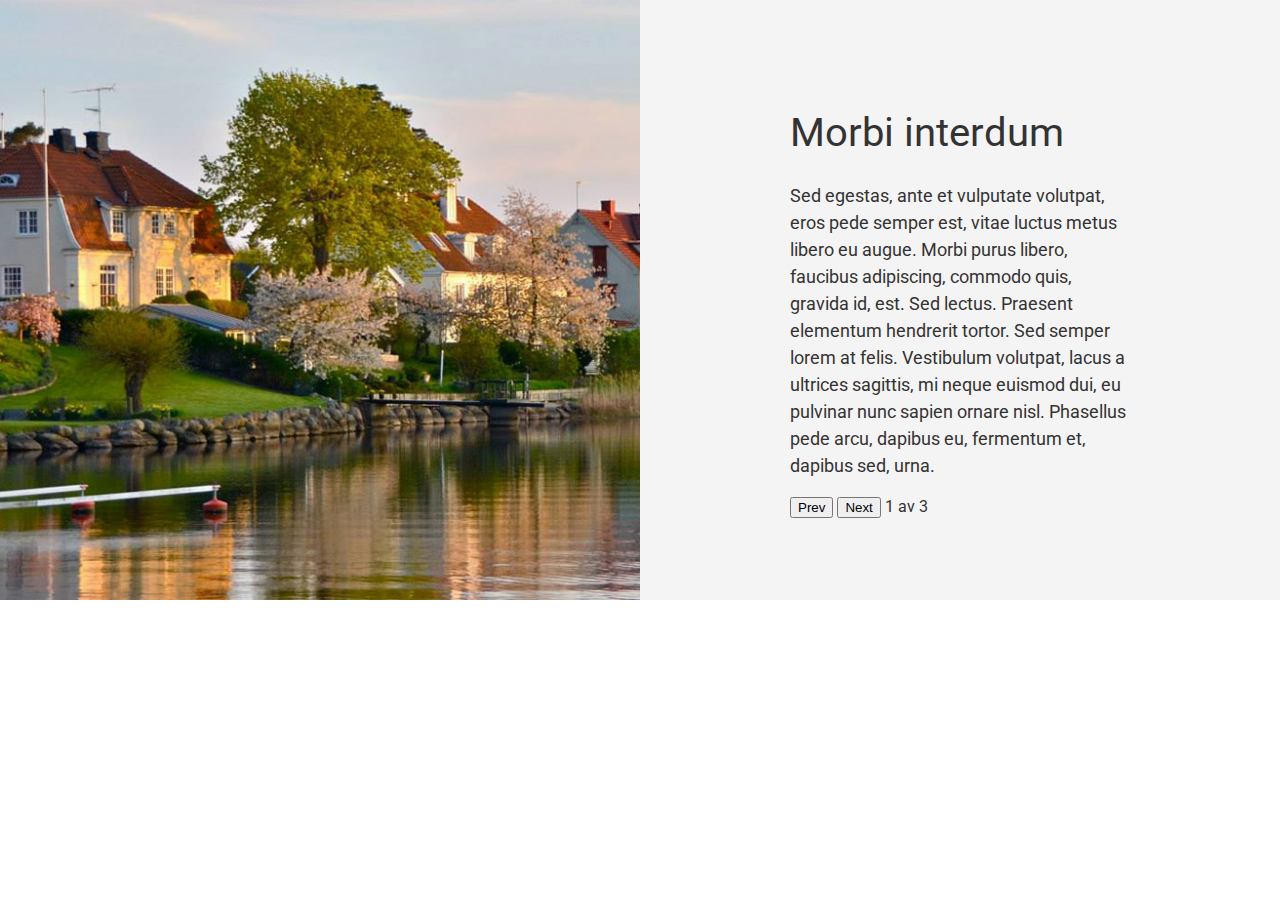
<file: slider-split/index.html>
<!DOCTYPE html>
<html>
    <head>
        <meta charset="utf-8">
        <title>Slider</title>
    </head>
    <body>

        <div id="slider" class="slider">
            <div class="slide">
                <div class="left" style="background:url(img/img-slider.jpg) no-repeat center;background-size:cover;"></div>
                <div class="right">
                    <div class="inner">
                        <h1>Morbi interdum</h1>
                        <p>Sed egestas, ante et vulputate volutpat, eros pede semper est, vitae luctus metus libero eu augue. Morbi purus libero, faucibus adipiscing, commodo quis, gravida id, est. Sed lectus. Praesent elementum hendrerit tortor. Sed semper lorem at felis. Vestibulum volutpat, lacus a ultrices sagittis, mi neque euismod dui, eu pulvinar nunc sapien ornare nisl. Phasellus pede arcu, dapibus eu, fermentum et, dapibus sed, urna.</p>
                        <div class="buttons">
                            <button data-id="1" type="button" name="prev-slide" class="slide-btn prev-slide">Prev</button>
                            <button data-id="1" type="button" name="next-slide" class="slide-btn next-slide">Next</button>
                            <span>1 av 3</span>
                        </div>
                    </div>
                </div>
            </div>
            <div class="slide">
                <div class="left" style="background:url(img/top-img.jpg) no-repeat center;background-size:cover;"></div>
                <div class="right">
                    <div class="inner">
                        <h1>Sed egestas</h1>
                        <p>Morbi interdum mollis sapien. Sed ac risus. Phasellus lacinia, magna a ullamcorper laoreet, lectus arcu pulvinar risus, vitae facilisis libero dolor a purus. Sed vel lacus. Mauris nibh felis, adipiscing varius, adipiscing in, lacinia vel, tellus. Suspendisse ac urna. Etiam pellentesque mauris ut lectus. Nunc tellus ante, mattis eget, gravida vitae, ultricies ac, leo. Integer leo pede, ornare a, lacinia eu, vulputate vel, nisl.</p>
                        <div class="buttons">
                            <button data-id="1" type="button" name="prev-slide" class="slide-btn prev-slide">Prev</button>
                            <button data-id="1" type="button" name="next-slide" class="slide-btn next-slide">Next</button>
                            <span>2 av 3</span>
                        </div>
                    </div>
                </div>
            </div>
            <div class="slide">
                <div class="left" style="background:url(img/top-img2.jpg) no-repeat center;background-size:cover;"></div>
                <div class="right">
                    <div class="inner">
                        <h1>Lorem ipsum</h1>
                        <p>Lorem ipsum dolor sit amet, consectetuer adipiscing elit. Phasellus hendrerit. Pellentesque aliquet nibh nec urna. In nisi neque, aliquet vel, dapibus id, mattis vel, nisi. Sed pretium, ligula sollicitudin laoreet viverra, tortor libero sodales leo, eget blandit nunc tortor eu nibh. Nullam mollis. Ut justo. Suspendisse potenti.</p>
                        <div class="buttons">
                            <button data-id="1" type="button" name="prev-slide" class="slide-btn prev-slide">Prev</button>
                            <button data-id="1" type="button" name="next-slide" class="slide-btn next-slide">Next</button>
                            <span>3 av 3</span>
                        </div>
                    </div>
                </div>
            </div>
        </div>
        <link href="https://fonts.googleapis.com/css?family=Roboto:400,700" rel="stylesheet">
        <link rel="stylesheet" href="style.css" media="screen" title="no title">
        <script src="js/slider.js" charset="utf-8"></script>
    </body>
</html>
</file>
<file: slider-split/style.css>
html,
body {
    padding: 0;
    margin: 0;
}

body {
    font-family: 'Roboto', sans-serif;
    color: #333333;
}

h1 {
    font-size: 40px;
    font-weight: 400;
}

p {
    font-size: 18px;
    line-height: 150%;
}

#slider {
    position: relative;
    height: 600px;
    overflow: hidden;
}

.slide {
    display: flex;
    position: absolute;
    top: 0;
    left: 0;
    width: 100%;
    height: 100%;
}

.left,
.right {
    width: 50%;
    float: left;
    padding: 0 150px;
    display: flex;
    align-items: center;
    flex-wrap: wrap;
}

.left {
    transform: translateX(-120%);
}

.inner {
    transform: translateY(50px);
    opacity: 0;
    transition: 0.25s;
    transition-delay: 0.35s;
}

.right {
    background-color: #f5f4f4;
    transform: translateX(120%);
}


.slider .slide {
    z-index: 1;
}

.slider .slide__is-active {
    z-index: 2;
    transition: 0.35s;
    transition-delay: 0.35s;
}

.slider .slide__is-active .inner {
    opacity: 1;
    transform: translateY(0);
}

.slider .slide__is-active .left,
.slider .slide__is-active .right {
    transform: translateX(0);
}

.slider .slide.animate-out {
    z-index: 3;
}

.slider .slide.animate-out .left,
.slider .slide.animate-out .right {
    transition: 0.35s linear;
    z-index: 3;
}

button {
    cursor: pointer;
}
</file>
